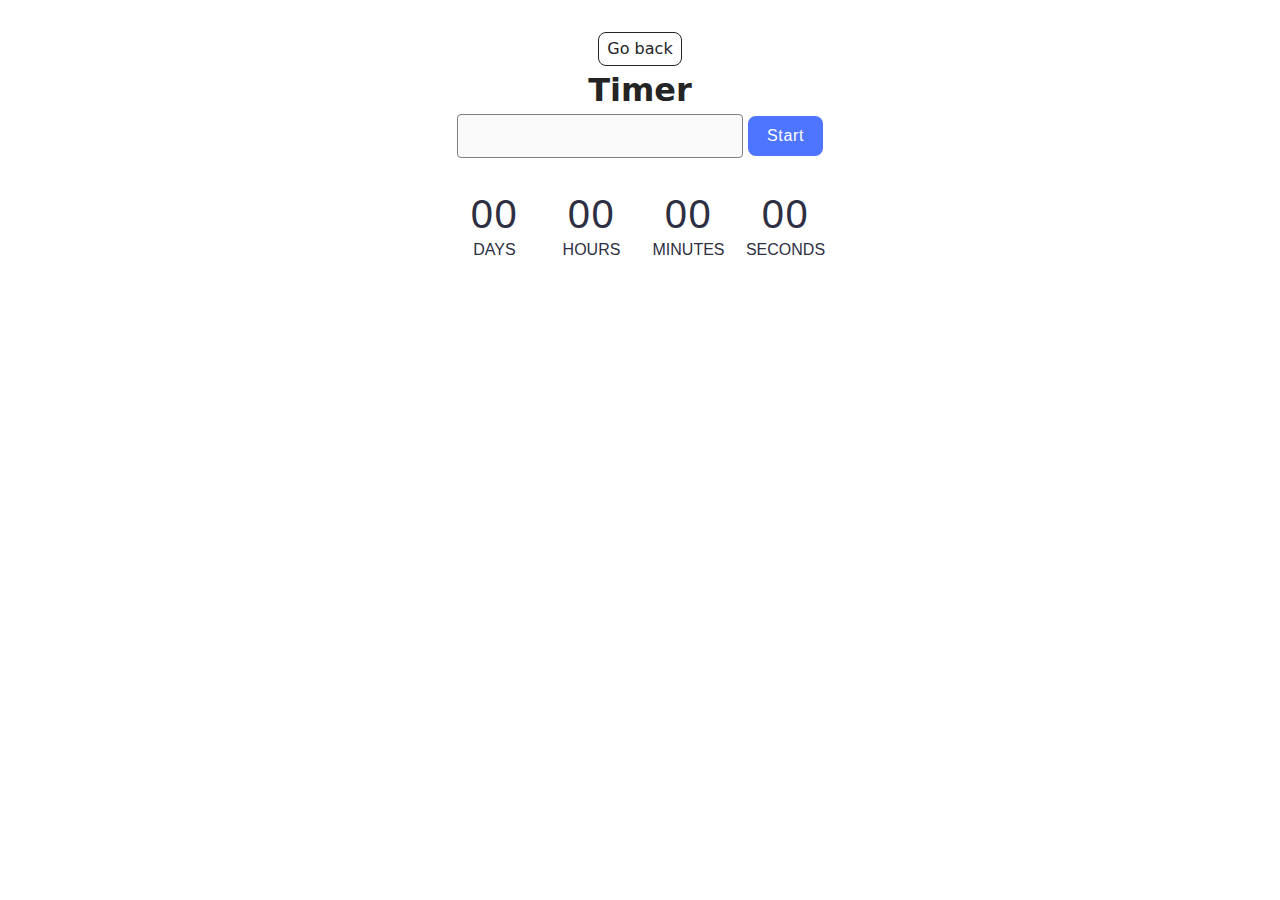
<file: src/1-timer.html>
<!DOCTYPE html>
<html lang="en">
  <head>
    <meta charset="UTF-8" />
    <meta http-equiv="X-UA-Compatible" content="IE=edge" />
    <meta name="viewport" content="width=device-width, initial-scale=1.0" />
    <title>Timer</title>
    <link rel="stylesheet" href="./css/styles.css" />
  </head>
  <body>
  
    <main>
      <div class="container">
        <a class="back-link" href="./index.html">Go back</a>
        <h1 class="main-title">Timer</h1>
      </div>

<input type="text" id="datetime-picker" class="datetime-picker"/>
<button class="button" type="button" data-start>Start</button>

<div class="timer container">
  <div class="field">
    <span class="value" data-days>00</span>
    <span class="label">Days</span>
  </div>
  <div class="field">
    <span class="value" data-hours>00</span>
    <span class="label">Hours</span>
  </div>
  <div class="field">
    <span class="value" data-minutes>00</span>
    <span class="label">Minutes</span>
  </div>
  <div class="field">
    <span class="value" data-seconds>00</span>
    <span class="label">Seconds</span>
  </div>
</div>

    </main>
<script type="module" src="./js/1-timer.js"></script>
  </body>
</html>
</file>
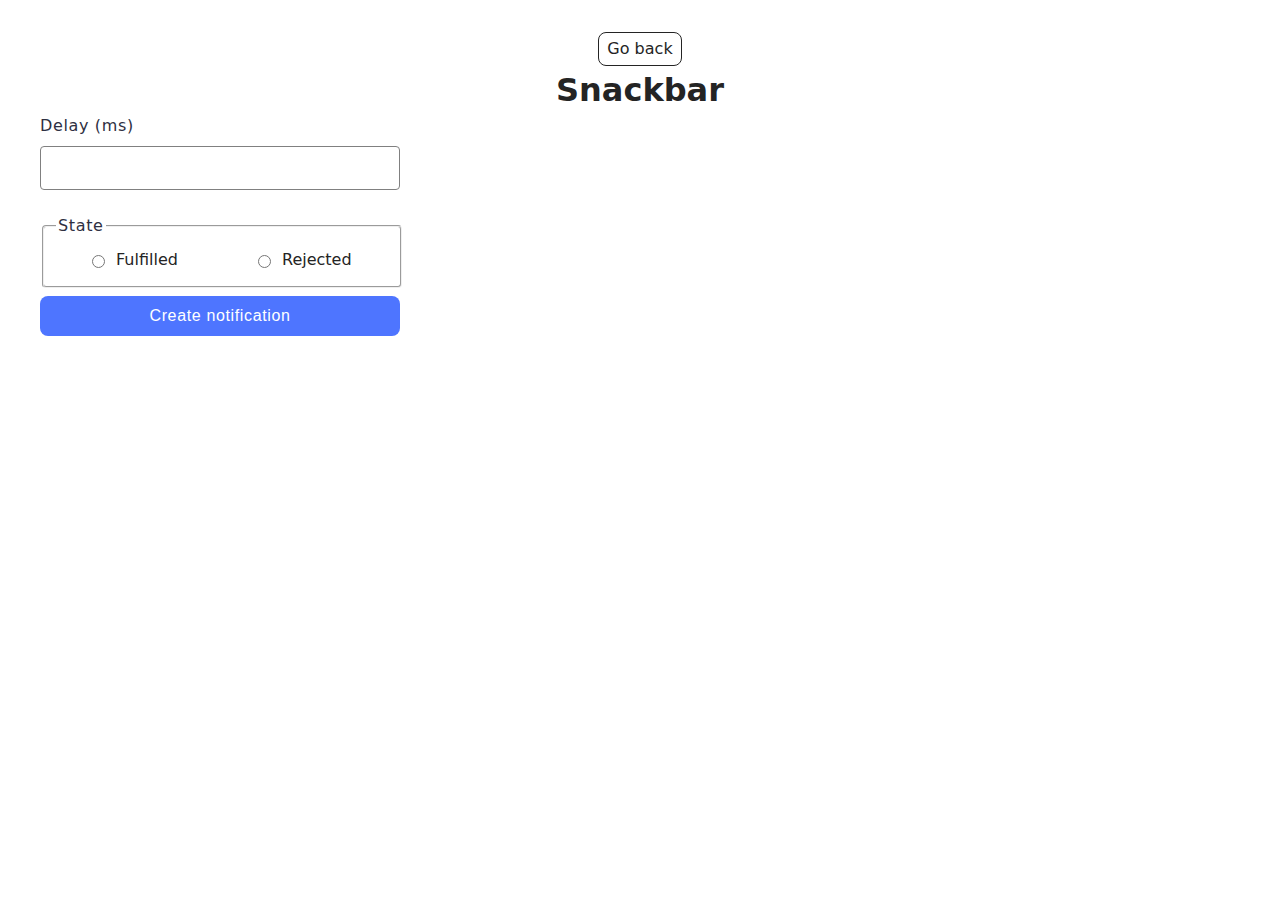
<file: src/2-snackbar.html>
<!DOCTYPE html>
<html lang="en">
  <head>
    <meta charset="UTF-8" />
    <meta http-equiv="X-UA-Compatible" content="IE=edge" />
    <meta name="viewport" content="width=device-width, initial-scale=1.0" />
    <title>Snackbar</title>
    <link rel="stylesheet" href="./css/styles.css" />
  </head>
  <body>
   
    <main>
      <div class="container">
        <a class="back-link" href="./index.html">Go back</a>
        <h1 class="main-title">
          Snackbar
        </h1>

        <form class="form">
          <label class="label-delay">
            Delay (ms)
            <input class="input-delay" type="number" name="delay" required />
          </label>
        
          <fieldset class="fieldset">
            <legend class="fieldset-state">State</legend>
            <label class="fieldset-label">
              <input class="fieldset-input" type="radio" name="state" value="fulfilled" required />
              Fulfilled
            </label>
            <label class="fieldset-label">
              <input class="fieldset-input" type="radio" name="state" value="rejected" required />
              Rejected
            </label>
          </fieldset>
        
          <button class="snackbar-form-button" type="submit">Create notification</button>
        </form>
        
      </div>
    </main>
<script type="module" src="./js/2-snackbar.js"></script>
  </body>
</html>
</file>
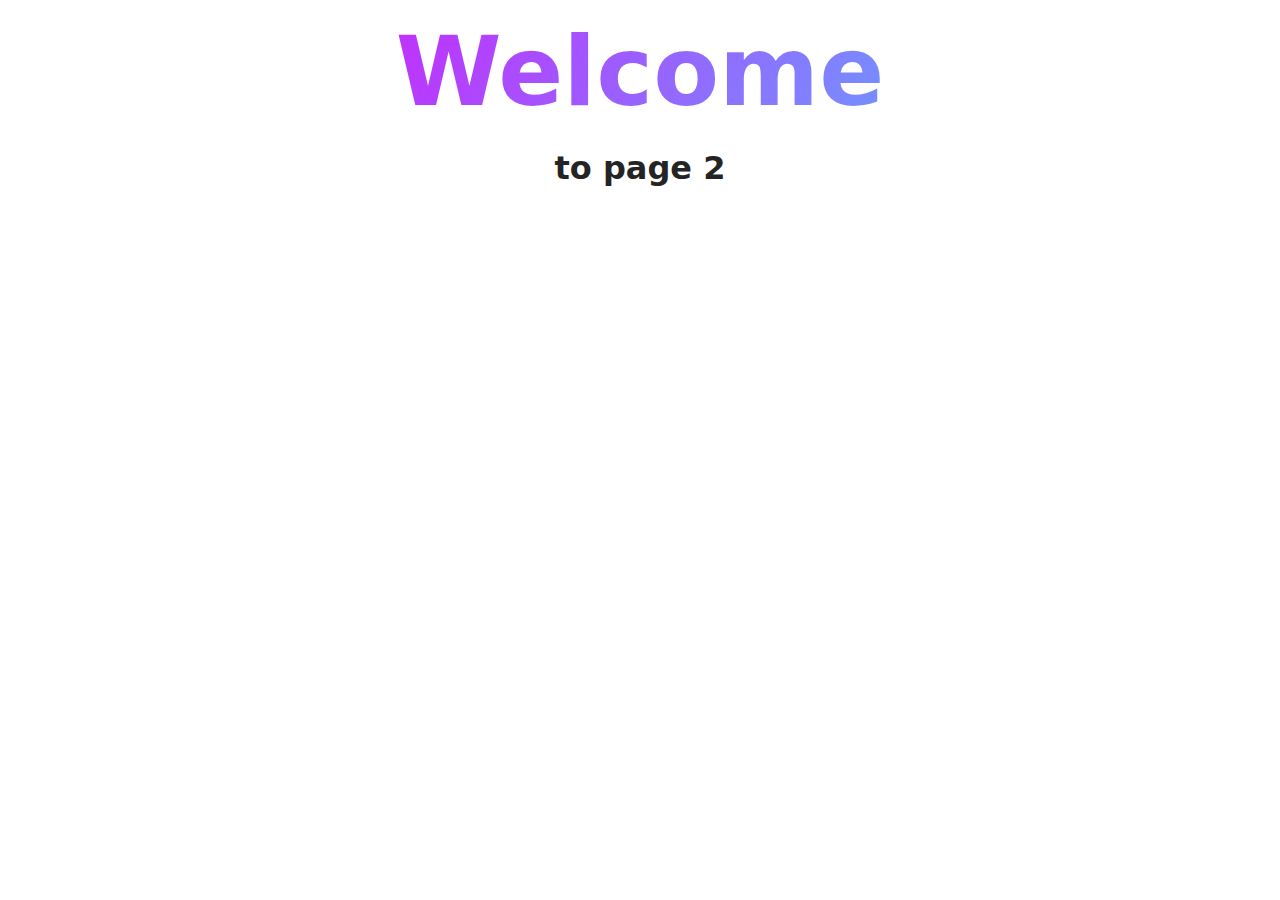
<file: src/page-2.html>
<!DOCTYPE html>
<html lang="en">
  <head>
    <meta charset="UTF-8" />
    <meta http-equiv="X-UA-Compatible" content="IE=edge" />
    <meta name="viewport" content="width=device-width, initial-scale=1.0" />
    <title>Page 2</title>
    <link rel="stylesheet" href="./css/styles.css" />
  </head>
  <body>
    <load
      src="./partials/header.html"
      icon-path="./img/sprite.svg#logo"
      highlight-act="active"
    />

    <main>
      <div class="container">
        <h1 class="main-title">
          <span class="main-title-gradient">Welcome</span> to page 2
        </h1>
        <load src="./partials/back-link.html" />
      </div>
    </main>

    <load src="./partials/footer.html" />
  </body>
</html>
</file>
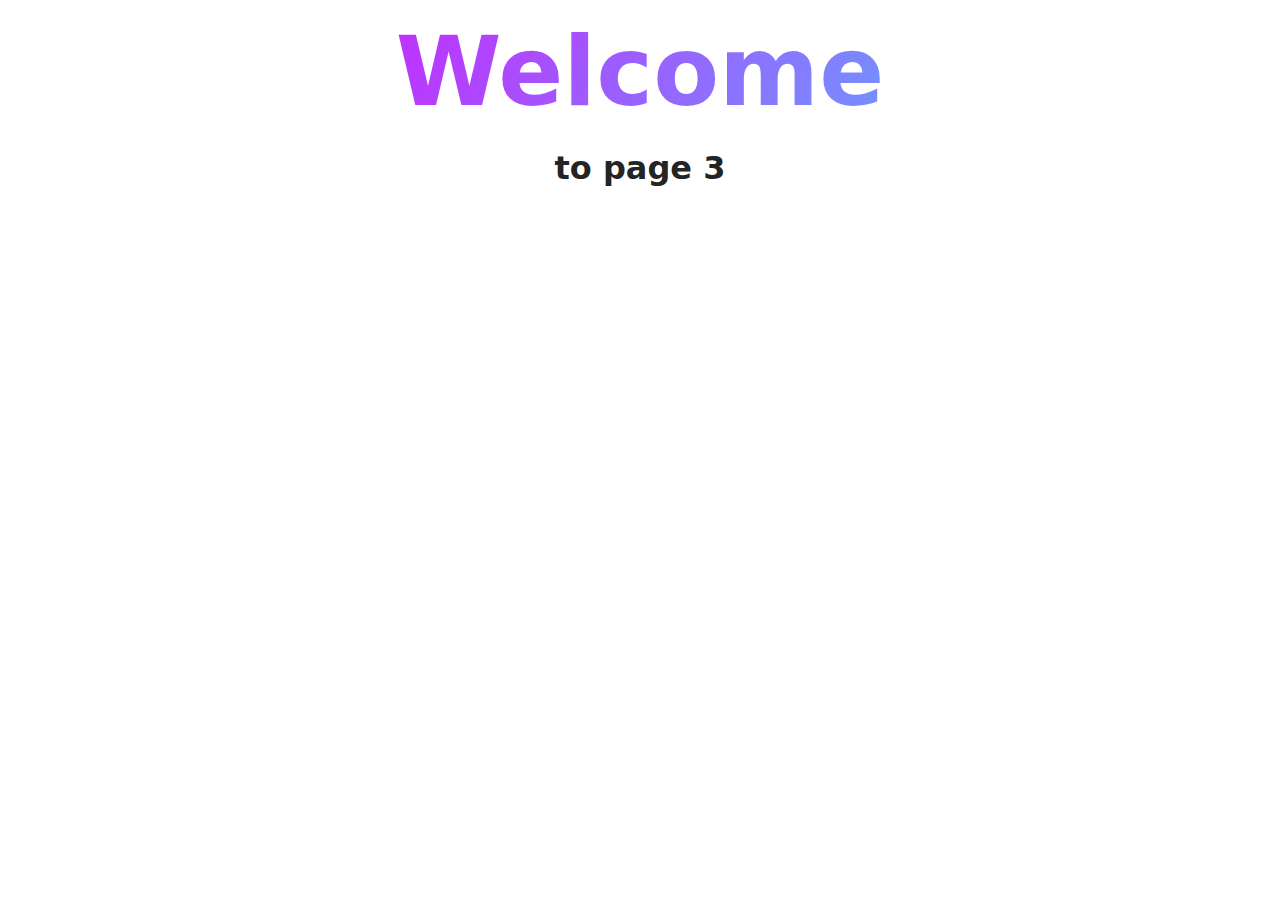
<file: src/page-3.html>
<!DOCTYPE html>
<html lang="en">
  <head>
    <meta charset="UTF-8" />
    <meta http-equiv="X-UA-Compatible" content="IE=edge" />
    <meta name="viewport" content="width=device-width, initial-scale=1.0" />
    <title>Page 3</title>
    <link rel="stylesheet" href="./css/styles.css" />
  </head>
  <body>
    <load
      src="./partials/header.html"
      icon-path="./img/sprite.svg#logo"
      highlight-curr="active"
    />

    <main>
      <div class="container">
        <h1 class="main-title">
          <span class="main-title-gradient">Welcome</span> to page 3
        </h1>
        <load src="./partials/back-link.html" />
      </div>
    </main>

    <load src="./partials/footer.html" />
  </body>
</html>
</file>
<file: src/css/styles.css>
/**
  |============================
  | include css partials with
  | default @import url()
  |============================
*/
/* Common styles */
@import url('./reset.css');
@import url('./base.css');
@import url('./container.css');
@import url('./animations.css');

/* Sections style */
@import url('./header.css');
@import url('./vite-promo.css');
@import url('./badges.css');
@import url('./back-link.css');
@import url('./footer.css');

.datetime-picker {
border: 1px solid #808080;
transition: border-color 0.3s;
border-radius: 4px;
width: 280px;
height: 40px;

font-weight: 400;
font-size: 16px;

line-height: 1.5;
letter-spacing: 0.04em;
/* color: #2e2f42; */
background-color: #fafafa;
}

#datetime-picker:focus {
  border: 1px solid #4e75ff !important;
  outline: none !important;
}

#datetime-picker:hover {
border-color: #2e2f42 !important;
}


.flatpickr-day.today,
.flatpickr-day.today.selected {
  border-color: #4e75ff !important;
  background: transparent !important;
  color: #2e2f42 !important;
}

.flatpickr-day.today .selected {
  background-color: #4e75ff;
}

.flatpickr-day.today:not(.selected) {
  border-color: #fafafa !important;
}

.flatpickr-day.selected {
  background: #4e75ff !important;
  border-color: #4e75ff !important;
}


.button {
  border-radius: 8px;
padding: 8px 16px;
width: 75px;
height: 40px;
border: none;

background: #4e75ff;

font-weight: 500;
font-size: 16px;

line-height: 1.5;
letter-spacing: 0.04em;
color: #fff;
}

.button:disabled {
  background: #cfcfcf;
  color: #989898;
}

.button:hover {
  background: #6c8cff;
}

.timer {
  padding-top: 32px;
  width: 346px;
  display: flex;
  justify-content: space-between;
}

.field {
  width: 55px;
  display: flex;
  flex-direction: column;
  align-items: center;
}

.value {
  font-family: "Montserrat", sans-serif;
  font-weight: 400;
  font-size: 40px;
  
  line-height: 1.2;
  letter-spacing: 0.04em;
  color: #2e2f42;
}

.label {
font-family: "Montserrat", sans-serif;
font-weight: 400;
font-size: 16px;

line-height: 1.5;
color: #2e2f42;
text-transform: uppercase;
}




/* ======== snackbar =========== */

.form {
  width: 360px;
  display: flex;
align-items: flex-start;
justify-content: flex-start;
flex-direction: column;
gap: 8px;
}

.label-delay { 
font-weight: 400;
font-size: 16px;

line-height: 1.5;
letter-spacing: 0.04em;
color: #2e2f42;

display: flex;
align-items: flex-start;
flex-direction: column;
gap: 8px;
}

.input-delay {
  width: 350px;
border: 1px solid #808080;
border-radius: 4px;
height: 40px;
padding-left: 6px;
margin-bottom: 16px;
}

.input-delay:hover {
  border-color: #000;
}

.input-delay:focus {
  border-color: #4e75ff;
  outline: none;
}

.fieldset {
  display: flex;
  justify-content: space-around;
width: 332px;
  border-radius: 4px;
stroke-width: 1px;
stroke: #4e75ff;

}

.fieldset-state {
  font-weight: 400;
  font-size: 16px;
  
  line-height: 1.5;
  letter-spacing: 0.04em;
  color: #2e2f42;
  text-align: left;
}

.fieldset-label {
  width: 104px;
  height: 32px;

  display: flex;
align-items: center;
justify-content: flex-start;
flex-direction: row;
gap: 8px;
}

input[type="radio"] {
  accent-color: #4e75ff;
}

.snackbar-form-button {
  border-radius: 8px;
  padding: 8px 16px;
  width: 360px;
  height: 40px;
  border: none;

  background: #4e75ff;

font-weight: 500;
font-size: 16px;
line-height: 1.5;
letter-spacing: 0.04em;
color: #fff;
}

.snackbar-form-button:hover {
  background: #6c8cff;
}

.icon-svg-error {
  border-bottom: 2px solid #ffbebe !important;
  border-radius: 4px !important;
  width: 302px !important;
  height: 64px;
 
}

.icon-svg-success {
  border-bottom: 2px solid #b5ea7c !important;
border-radius: 4px !important;
width: 383px !important;
height: 64px;
}
</file>
